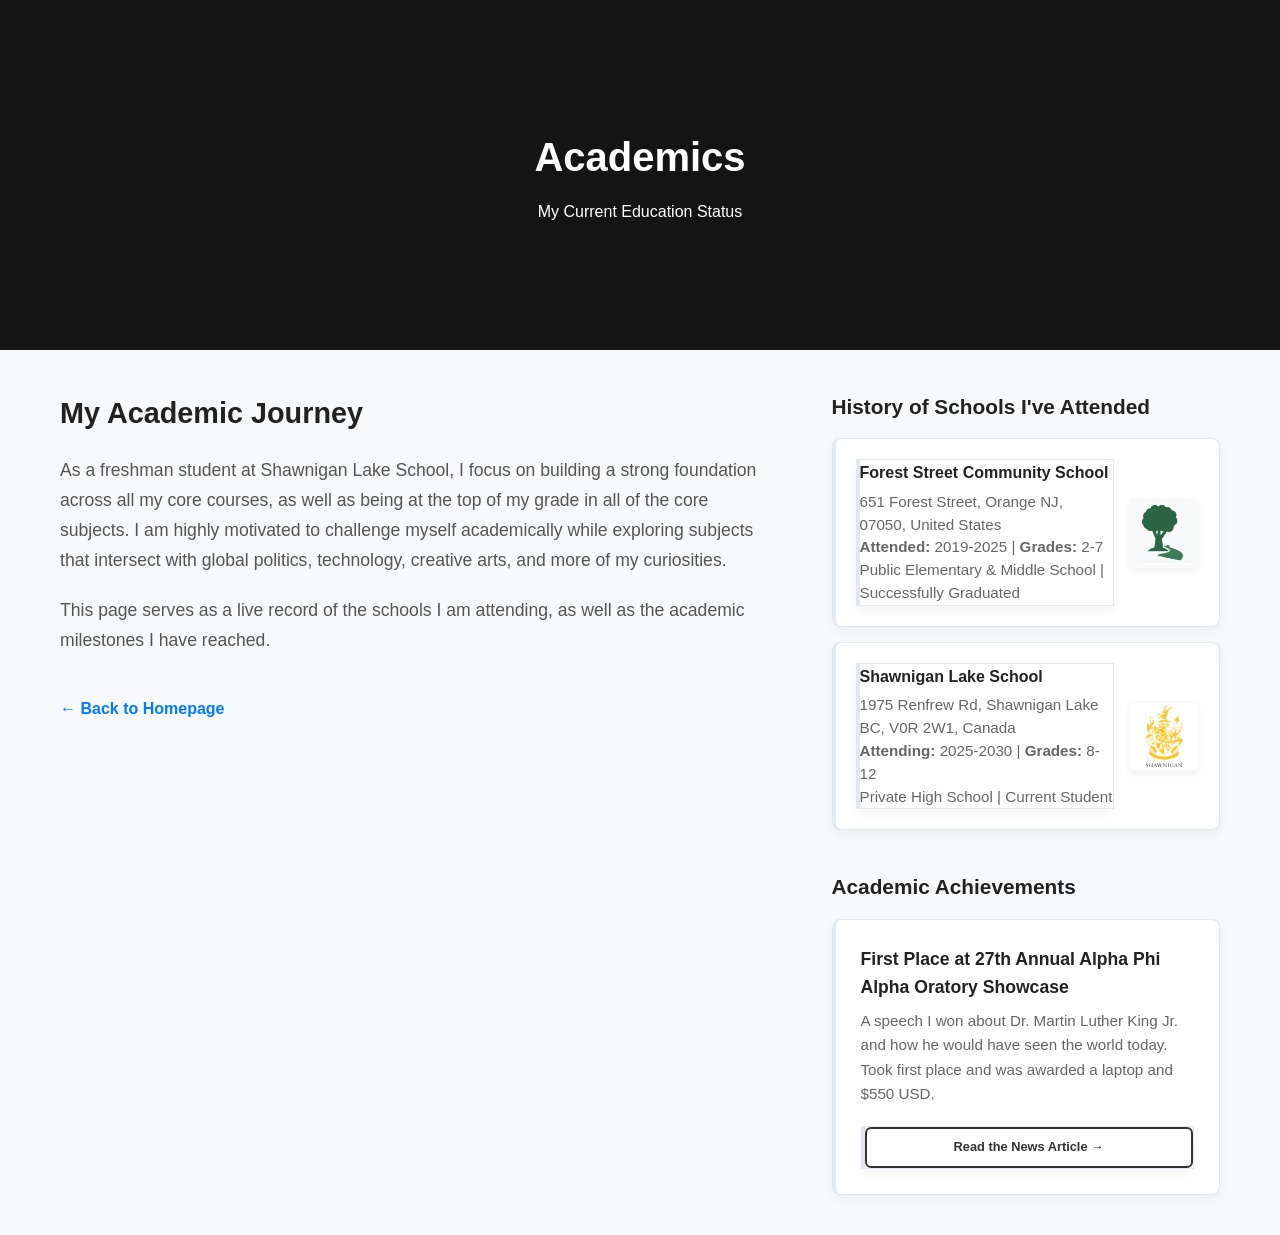
<file: academics-detail.html>
<!DOCTYPE html>
<html lang="en">
<head>
    <link rel="icon" href="favicon.ico" type="image/x-icon">

    <meta charset="UTF-8">
    <meta name="viewport" content="width=device-width, initial-scale=1.0">
    <title>Academics | Emanuel</title>
    <link rel="stylesheet" href="style.css">
</head>
<body>
    <!-- Animation Overlay -->
    <div id="page-overlay"></div>

    <!-- Container wrapper that slides down and fades in -->
    <div id="page-content">

        <!-- Header Banner Area -->
        <header class="project-header" style="background-color: #222;">
            <div class="header-overlay-text">
                <h1>Academics</h1>
                <p>My Current Education Status</p>
            </div>
        </header>

        <!-- Split Content Layout -->
        <div class="project-container">
            <!-- Left Side: Main Writing -->
            <main class="project-story">
                <h2>My Academic Journey</h2>
                <p>
                    As a freshman student at Shawnigan Lake School, I focus on building a strong foundation across all my core courses, as well as being at the top of my grade in all of the core subjects. I am highly motivated to challenge myself academically while exploring subjects that intersect with global politics, technology, creative arts, and more of my curiosities.
                </p>
                <p>
                    This page serves as a live record of the schools I am attending, as well as the academic milestones I have reached.
                </p>
                <a href="index.html" class="back-home-btn fade-link">← Back to Homepage</a>
            </main>

            <!-- Right Side: Supporting Cue Cards / List -->
            <aside class="project-gallery">
                <h3 style="margin-bottom: 15px;">History of Schools I've Attended</h3>
                <div class="side-images" style="margin-bottom: 40px;">
                    
                    <!-- Forest Street School Card -->
                    <div style="background: #fff; padding: 20px; border-radius: 8px; box-shadow: 0 2px 5px rgba(0,0,0,0.05); text-align: left; border-left: 4px solid #666; display: flex; align-items: center; justify-content: space-between; gap: 15px;">
                        <div style="flex: 1;">
                            <h4 style="margin-bottom: 5px; color: #222;">Forest Street Community School</h4>
                            <p style="font-size: 0.95rem; color: #666; line-height: 1.5; margin: 0;">
                                651 Forest Street, Orange NJ, 07050, United States <br>
                                <strong>Attended:</strong> 2019-2025 | <strong>Grades:</strong> 2-7 <br>
                                Public Elementary & Middle School | Successfully Graduated
                            </p>
                        </div>
                        <img src="FSCS PFP.png" alt="Forest Street Logo" style="width: 70px; height: 70px; object-fit: contain; border-radius: 4px; background: #fafafa; padding: 2px;">
                    </div>

                    <!-- Shawnigan Lake School Card -->
                    <div style="background: #fff; padding: 20px; border-radius: 8px; box-shadow: 0 2px 5px rgba(0,0,0,0.05); text-align: left; border-left: 4px solid #007bff; display: flex; align-items: center; justify-content: space-between; gap: 15px;">
                        <div style="flex: 1;">
                            <h4 style="margin-bottom: 5px; color: #222;">Shawnigan Lake School</h4>
                            <p style="font-size: 0.95rem; color: #666; line-height: 1.5; margin: 0;">
                                1975 Renfrew Rd, Shawnigan Lake BC, V0R 2W1, Canada <br>
                                <strong>Attending:</strong> 2025-2030 | <strong>Grades:</strong> 8-12 <br>
                                Private High School | Current Student
                            </p>
                        </div>
                        <img src="Shawnigan-Lake-School-Logo-Google-Sheet-and-School-Profile.jpg" alt="Shawnigan Logo" style="width: 70px; height: 70px; object-fit: contain; border-radius: 4px; background: #fafafa; padding: 2px;">
                    </div>
                </div>

                <!-- Academic Achievements Section -->
                <h3 style="margin-bottom: 15px;">Academic Achievements</h3>
                <div class="side-images">
                    <!-- Oratory Showcase Card -->
                    <div style="background: #fff; padding: 25px; border-radius: 8px; box-shadow: 0 4px 8px rgba(0,0,0,0.08); text-align: left; border-left: 4px solid #ffc107;">
                        <h4 style="margin-bottom: 8px; color: #222; font-size: 1.1rem;">First Place at 27th Annual Alpha Phi Alpha Oratory Showcase</h4>
                        <p style="font-size: 0.95rem; color: #555; line-height: 1.6; margin-bottom: 20px;">
                            A speech I won about Dr. Martin Luther King Jr. and how he would have seen the world today. Took first place and was awarded a laptop and $550 USD.
                        </p>
                        <div class="card-btn-container">
                            <a href="https://www.tapinto.net/towns/east-orange-slash-orange/sections/education/articles/orange-s-emanuel-negussie-takes-first-place-at-27th-annual-alpha-phi-alpha-oratory-showcase" target="_blank" rel="noopener noreferrer" class="card-btn" style="text-align: center; display: block; font-size: 0.8rem; padding: 8px;">Read the News Article →</a>
                        </div>
                    </div>
                </div>
            </aside>
        </div>

    </div> <!-- Close page-content container -->

    <script>
    const toggleButton = document.getElementById('dark-mode-toggle');
    const body = document.body;

    // Check if the user previously picked Dark Mode
    if (localStorage.getItem('darkMode') === 'enabled') {
        body.classList.add('dark-mode');
        toggleButton.textContent = '☀️ Light Mode';
    }

    toggleButton.addEventListener('click', () => {
        body.classList.toggle('dark-mode');

        // Switch button text based on the mode
        if (body.classList.contains('dark-mode')) {
            localStorage.setItem('darkMode', 'enabled');
            toggleButton.textContent = '☀️ Light Mode';
        } else {
            localStorage.setItem('darkMode', 'disabled');
            toggleButton.textContent = '🌙 Dark Mode';
        }
    });
</script>


    <!-- Script to enable the back-button fade transition -->
    <script>
        const overlay = document.getElementById('page-overlay');
        const fadeButtons = document.querySelectorAll('.fade-link');
        
        fadeButtons.forEach(button => {
            button.addEventListener('click', function(event) {
                // Skips execution for external links opening in separate windows
                if (this.getAttribute('target') === '_blank') {
                    return;
                }
                
                event.preventDefault();
                const targetUrl = this.getAttribute('href');
                if (overlay) overlay.classList.add('active');
                setTimeout(() => { window.location.href = targetUrl; }, 500);
            });
        });

        window.addEventListener('pageshow', function(event) {
            if (event.persisted && overlay) overlay.classList.remove('active');
        });
    </script>
</body>
</html>
</file>
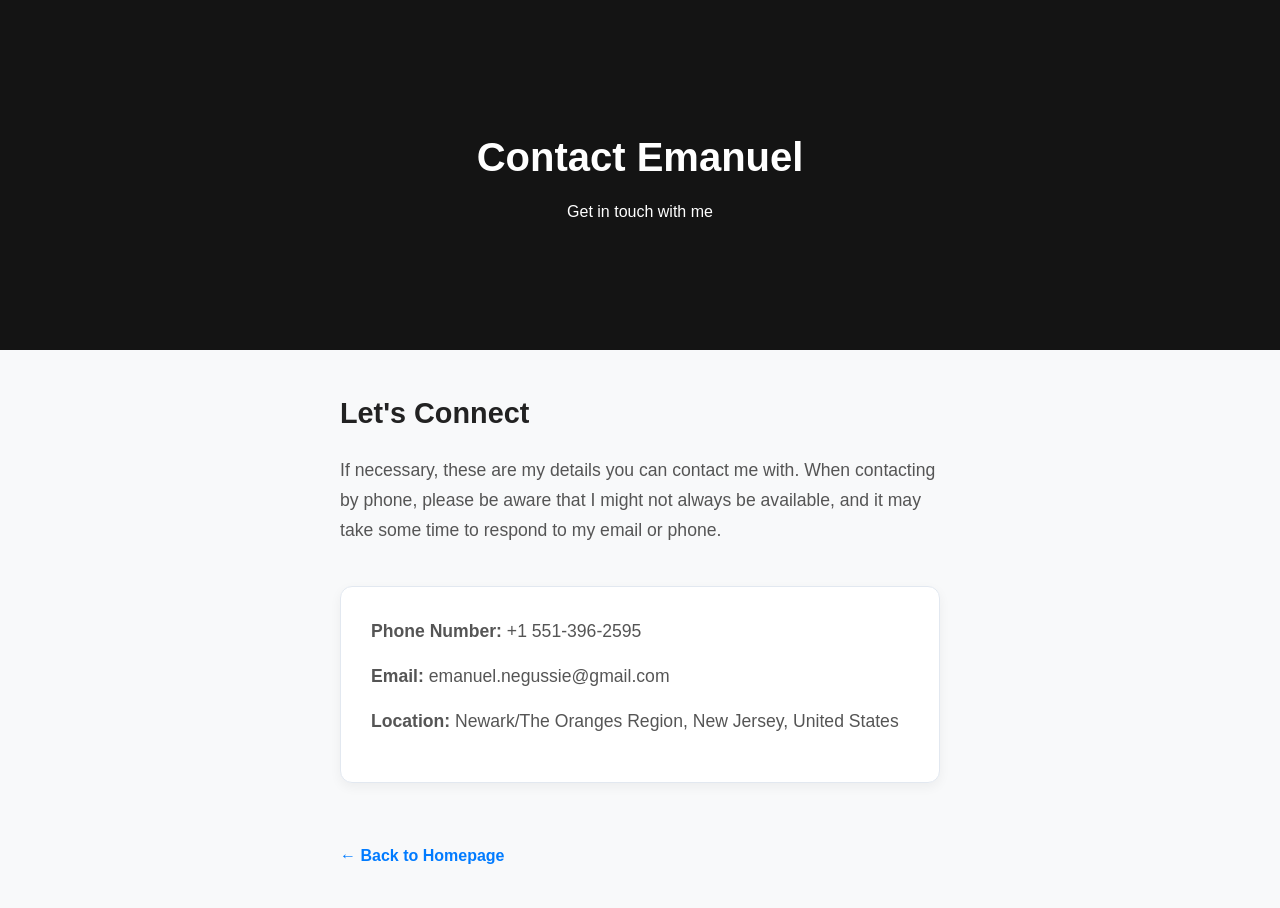
<file: contact.html>
<!DOCTYPE html>
<html lang="en">
<head>
    <link rel="icon" href="favicon.ico" type="image/x-icon">
    <meta charset="UTF-8">
    <meta name="viewport" content="width=device-width, initial-scale=1.0">
    <title>Contact Emanuel</title>
    <link rel="stylesheet" href="style.css">
</head>
<body>
    <!-- Animation Overlay -->
    <div id="page-overlay"></div>

    <!-- Container wrapper that slides down and fades in -->
    <div id="page-content">

        <!-- Header Banner Area -->
        <header class="project-header" style="background-color: #222;">
            <div class="header-overlay-text">
                <h1>Contact Emanuel</h1>
                <p>Get in touch with me</p>
            </div>
        </header>

        <!-- Split Content Layout -->
        <div class="project-container">
            <!-- Main Writing / Details -->
            <main class="project-story" style="flex: 100%; max-width: 600px; margin: 0 auto;">
                <h2>Let's Connect</h2>
                <p>
                    If necessary, these are my details you can contact me with. When contacting by phone, please be aware that I might not always be available, and it may take some time to respond to my email or phone.
                </p>

                <!-- Contact Details Block -->
                <div style="margin: 40px 0; background: #fff; padding: 30px; border-radius: 12px; box-shadow: 0 4px 10px rgba(0,0,0,0.05);">
                    <p style="margin-bottom: 15px; font-size: 1.1rem; color: #555;">
                        <strong>Phone Number:</strong> +1 551-396-2595
                    </p>
                    <p style="margin-bottom: 15px; font-size: 1.1rem; color: #555;">
                        <strong>Email:</strong> emanuel.negussie@gmail.com
                    </p>
                    <p style="margin-bottom: 15px; font-size: 1.1rem; color: #555;">
                        <strong>Location:</strong> Newark/The Oranges Region, New Jersey, United States
                    </p>
                </div>
                
                <a href="index.html" class="back-home-btn fade-link">← Back to Homepage</a>
            </main>
        </div>

    </div> <!-- Close page-content container -->

    <script>
    const toggleButton = document.getElementById('dark-mode-toggle');
    const body = document.body;

    // Check if the user previously picked Dark Mode
    if (localStorage.getItem('darkMode') === 'enabled') {
        body.classList.add('dark-mode');
        toggleButton.textContent = '☀️ Light Mode';
    }

    toggleButton.addEventListener('click', () => {
        body.classList.toggle('dark-mode');

        // Switch button text based on the mode
        if (body.classList.contains('dark-mode')) {
            localStorage.setItem('darkMode', 'enabled');
            toggleButton.textContent = '☀️ Light Mode';
        } else {
            localStorage.setItem('darkMode', 'disabled');
            toggleButton.textContent = '🌙 Dark Mode';
        }
    });
</script>


    <!-- Script to enable the back-button fade transition -->
    <script>
        const overlay = document.getElementById('page-overlay');
        const fadeButtons = document.querySelectorAll('.fade-link');

        fadeButtons.forEach(button => {
            button.addEventListener('click', function(event) {
                event.preventDefault();
                const targetUrl = this.getAttribute('href');
                if (overlay) overlay.classList.add('active');
                setTimeout(() => { window.location.href = targetUrl; }, 500);
            });
        });

        window.addEventListener('pageshow', function(event) {
            if (event.persisted && overlay) overlay.classList.remove('active');
        });
    </script>
</body>
</html>
</file>
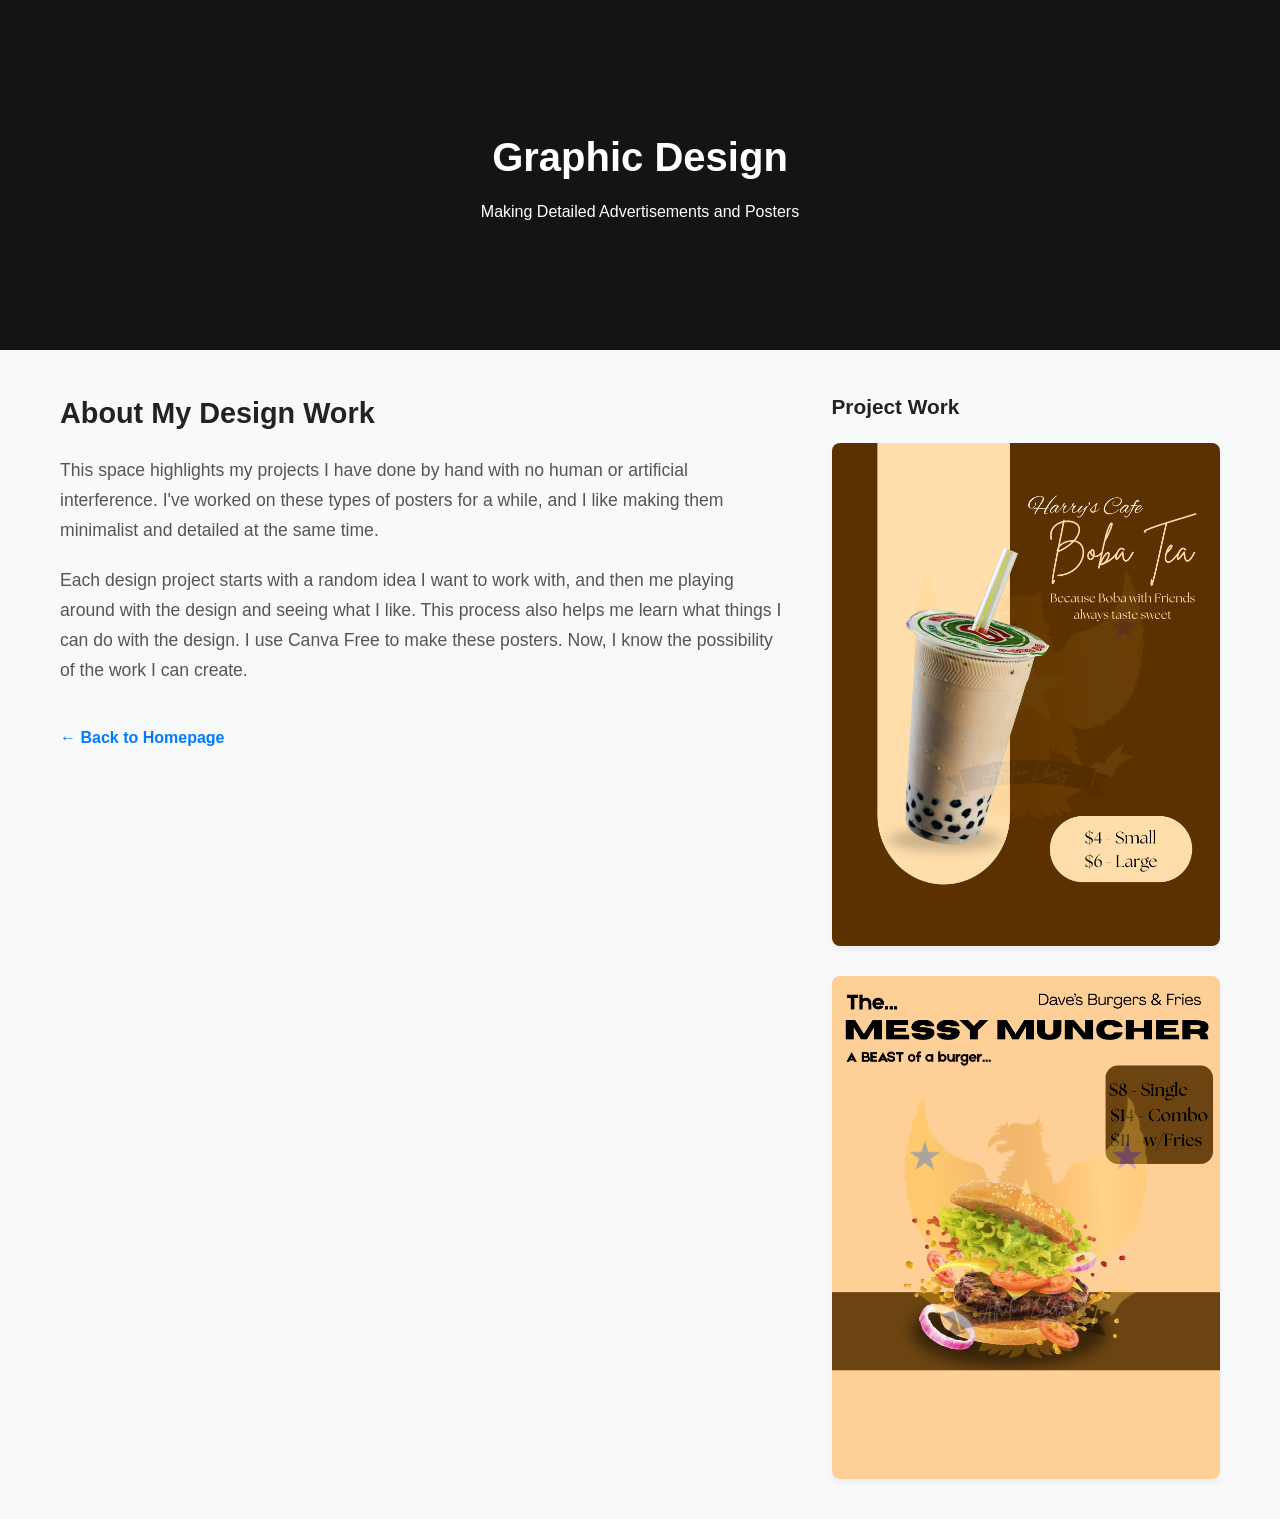
<file: design-detail.html>
<!DOCTYPE html>
<html lang="en">
<head>
    <link rel="icon" href="favicon.ico" type="image/x-icon">

    <meta charset="UTF-8">
    <meta name="viewport" content="width=device-width, initial-scale=1.0">
    <title>Graphic Design | Emanuel</title>
    <link rel="stylesheet" href="style.css">
</head>
<body>
    <!-- Animation Overlay -->
    <div id="page-overlay"></div>

    <!-- Container wrapper that slides down and fades in -->
    <div id="page-content">

        <!-- Header Banner Area with a clean dark background color -->
        <header class="project-header" style="background-color: #222;">
            <div class="header-overlay-text">
                <h1>Graphic Design</h1>
                <p>Making Detailed Advertisements and Posters</p>
            </div>
        </header>

        <!-- Split Content Layout -->
        <div class="project-container">
            <!-- Left Side: Main Writing -->
            <main class="project-story">
                <h2>About My Design Work</h2>
                <p>
                    This space highlights my projects I have done by hand with no human or artificial interference. I've worked on these types of posters for a while, and I like making them minimalist and detailed at the same time.
                </p>
                <p>
                    Each design project starts with a random idea I want to work with, and then me playing around with the design and seeing what I like. This process also helps me learn what things I can do with the design. I use Canva Free to make these posters. Now, I know the possibility of the work I can create.
                </p>
                <a href="index.html" class="back-home-btn fade-link">← Back to Homepage</a>
            </main>

            <!-- Right Side: Supporting Image Gallery -->
            <aside class="project-gallery">
                <h3>Project Work</h3>
                <div class="side-images">
                    <img src="Ad.png" alt="Graphic Design Poster 1" style="width: 100%; border-radius: 8px; margin-bottom: 15px;">
                    <img src="Ad (1).png" alt="Graphic Design Poster 2" style="width: 100%; border-radius: 8px;">
                </div>
            </aside>
        </div>

    </div> <!-- Close page-content container -->

    <script>
    const toggleButton = document.getElementById('dark-mode-toggle');
    const body = document.body;

    // Check if the user previously picked Dark Mode
    if (localStorage.getItem('darkMode') === 'enabled') {
        body.classList.add('dark-mode');
        toggleButton.textContent = '☀️ Light Mode';
    }

    toggleButton.addEventListener('click', () => {
        body.classList.toggle('dark-mode');

        // Switch button text based on the mode
        if (body.classList.contains('dark-mode')) {
            localStorage.setItem('darkMode', 'enabled');
            toggleButton.textContent = '☀️ Light Mode';
        } else {
            localStorage.setItem('darkMode', 'disabled');
            toggleButton.textContent = '🌙 Dark Mode';
        }
    });
</script>


    <!-- Script to enable the back-button fade transition -->
    <script>
        const overlay = document.getElementById('page-overlay');
        const fadeButtons = document.querySelectorAll('.fade-link');

        fadeButtons.forEach(button => {
            button.addEventListener('click', function(event) {
                event.preventDefault();
                const targetUrl = this.getAttribute('href');
                if (overlay) overlay.classList.add('active');
                setTimeout(() => { window.location.href = targetUrl; }, 500);
            });
        });

        window.addEventListener('pageshow', function(event) {
            if (event.persisted && overlay) overlay.classList.remove('active');
        });
    </script>
</body>
</html>
</file>
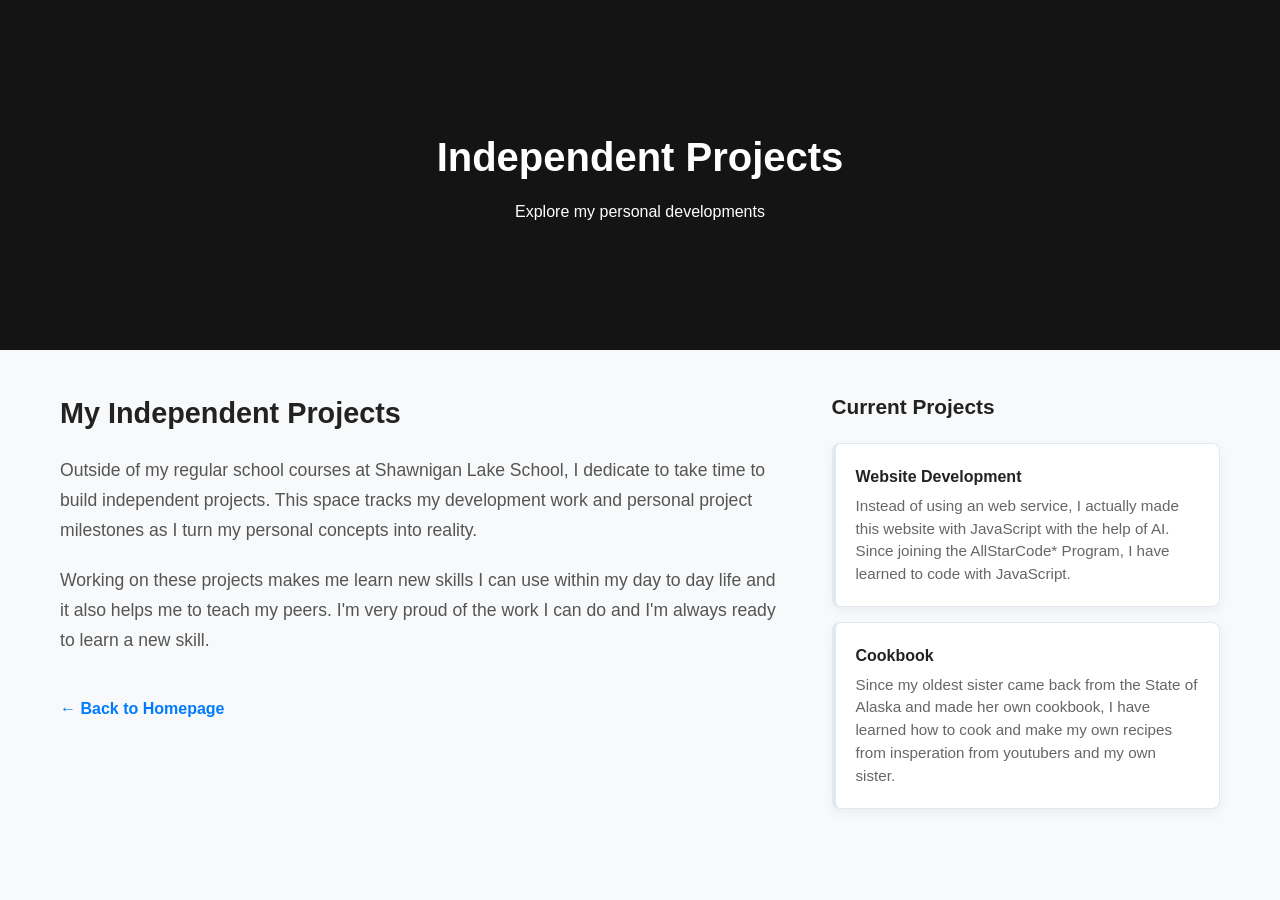
<file: projects-detail.html>
<!DOCTYPE html>
<html lang="en">
<head>
    <link rel="icon" href="favicon.ico" type="image/x-icon">
    <meta charset="UTF-8">
    <meta name="viewport" content="width=device-width, initial-scale=1.0">
    <title>Projects | Emanuel</title>
    <link rel="stylesheet" href="style.css">
</head>
<body>
    <!-- Animation Overlay -->
    <div id="page-overlay"></div>

    <!-- Container wrapper that slides down and fades in -->
    <div id="page-content">

        <!-- Header Banner Area -->
        <header class="project-header" style="background-color: #222;">
            <div class="header-overlay-text">
                <h1>Independent Projects</h1>
                <p>Explore my personal developments</p>
            </div>
        </header>

        <!-- Split Content Layout -->
        <div class="project-container">
            <!-- Left Side: Main Writing -->
            <main class="project-story">
                <h2>My Independent Projects</h2>
                <p>
                    Outside of my regular school courses at Shawnigan Lake School, I dedicate to take time to build independent projects. This space tracks my development work and personal project milestones as I turn my personal concepts into reality.
                </p>
                <p>
                    Working on these projects makes me learn new skills I can use within my day to day life and it also helps me to teach my peers. I'm very proud of the work I can do and I'm always ready to learn a new skill.
                </p>
                <a href="index.html" class="back-home-btn fade-link">← Back to Homepage</a>
            </main>

            <!-- Right Side: Project Cue Cards / List -->
            <aside class="project-gallery">
                <h3>Current Projects</h3>
                <div class="side-images">
                    <div style="background: #fff; padding: 20px; border-radius: 8px; box-shadow: 0 2px 5px rgba(0,0,0,0.05); text-align: left; border-left: 4px solid #28a745;">
                        <h4 style="margin-bottom: 5px; color: #222;">Website Development</h4>
                        <p style="font-size: 0.95rem; color: #666; line-height: 1.5; margin: 0;">
                            Instead of using an web service, I actually made this website with JavaScript with the help of AI. Since joining the AllStarCode* Program, I have learned to code with JavaScript.
                        </p>
                    </div>
                    <div style="background: #fff; padding: 20px; border-radius: 8px; box-shadow: 0 2px 5px rgba(0,0,0,0.05); text-align: left; border-left: 4px solid #007bff;">
                        <h4 style="margin-bottom: 5px; color: #222;">Cookbook</h4>
                        <p style="font-size: 0.95rem; color: #666; line-height: 1.5; margin: 0;">
                            Since my oldest sister came back from the State of Alaska and made her own cookbook, I have learned how to cook and make my own recipes from insperation from youtubers and my own sister.
                        </p>
                    </div>
                </div>
            </aside>
        </div>

    </div> <!-- Close page-content container -->

    <script>
    const toggleButton = document.getElementById('dark-mode-toggle');
    const body = document.body;

    // Check if the user previously picked Dark Mode
    if (localStorage.getItem('darkMode') === 'enabled') {
        body.classList.add('dark-mode');
        toggleButton.textContent = '☀️ Light Mode';
    }

    toggleButton.addEventListener('click', () => {
        body.classList.toggle('dark-mode');

        // Switch button text based on the mode
        if (body.classList.contains('dark-mode')) {
            localStorage.setItem('darkMode', 'enabled');
            toggleButton.textContent = '☀️ Light Mode';
        } else {
            localStorage.setItem('darkMode', 'disabled');
            toggleButton.textContent = '🌙 Dark Mode';
        }
    });
</script>


    <!-- Script to enable the back-button fade transition -->
    <script>
        const overlay = document.getElementById('page-overlay');
        const fadeButtons = document.querySelectorAll('.fade-link');

        fadeButtons.forEach(button => {
            button.addEventListener('click', function(event) {
                event.preventDefault();
                const targetUrl = this.getAttribute('href');
                if (overlay) overlay.classList.add('active');
                setTimeout(() => { window.location.href = targetUrl; }, 500);
            });
        });

        window.addEventListener('pageshow', function(event) {
            if (event.persisted && overlay) overlay.classList.remove('active');
        });
    </script>
</body>
</html>
</file>
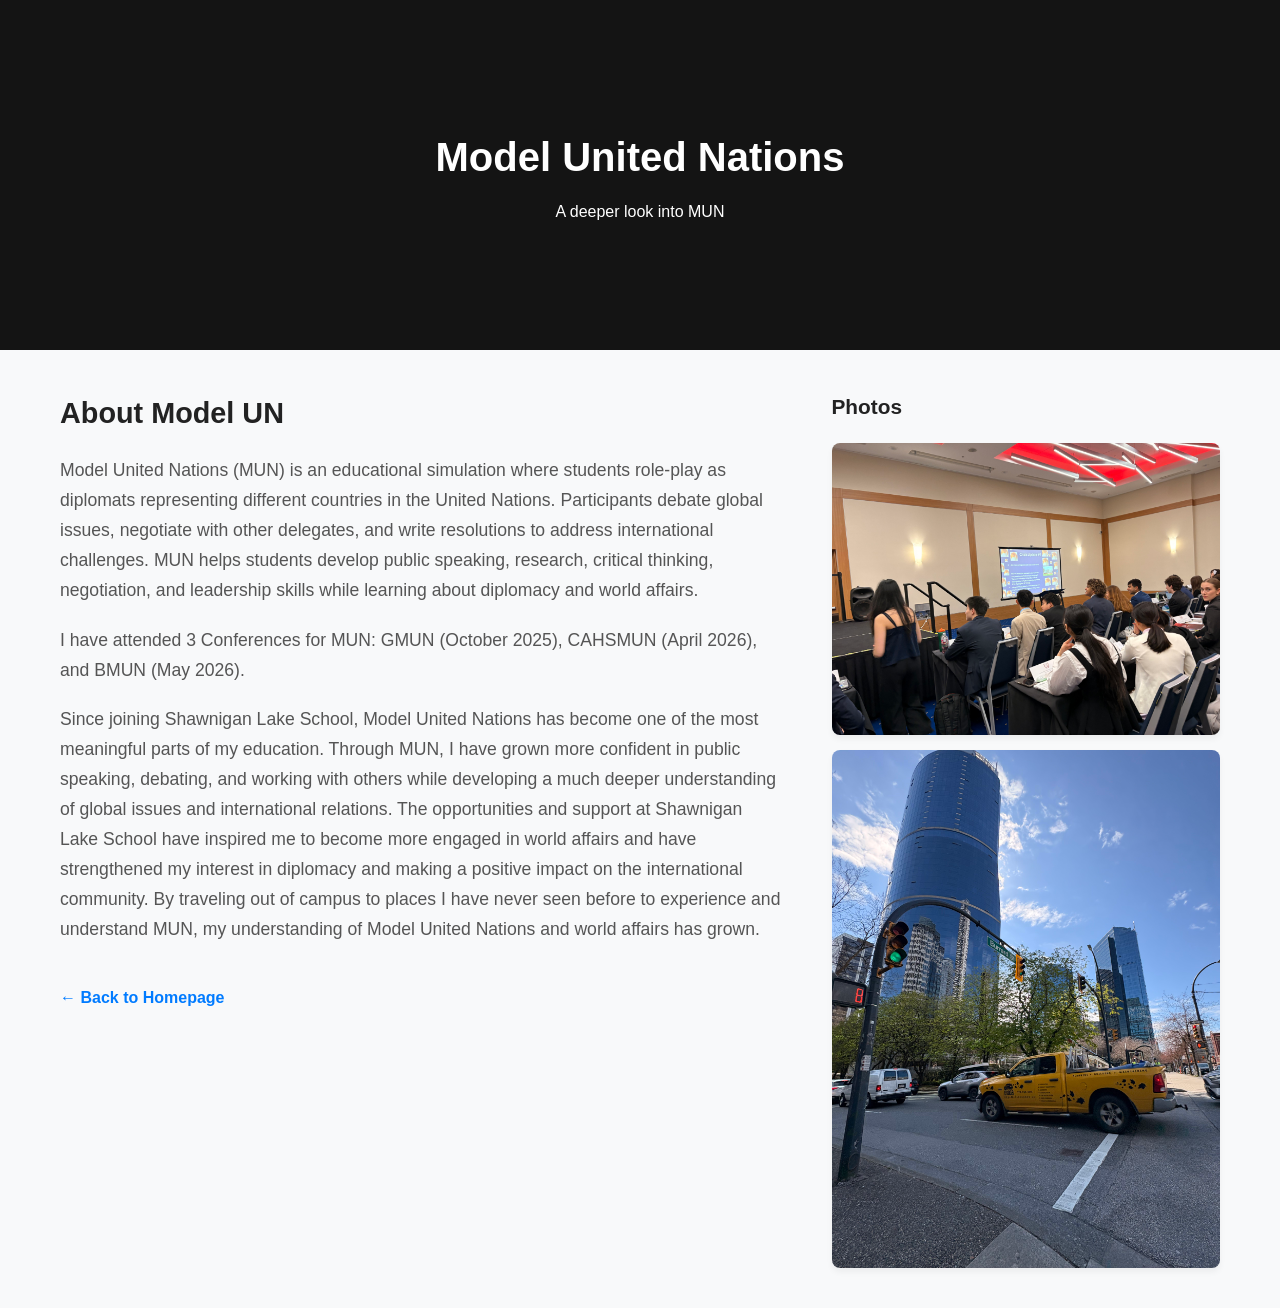
<file: work-detail.html>
<!DOCTYPE html>
<html lang="en">
<head>
    <link rel="icon" href="favicon.ico" type="image/x-icon">

    <meta charset="UTF-8">
    <meta name="viewport" content="width=device-width, initial-scale=1.0">
    <title>Model United Nations Details</title>
    <link rel="stylesheet" href="style.css">
</head>
<body>
    <!-- Animation Overlay -->
    <div id="page-overlay"></div>

    <!-- Container wrapper that slides down and fades in -->
    <div id="page-content">

        <!-- Header Banner Area -->
        <header class="project-header" style="background-color: #222;">
            <div class="header-overlay-text">
                <h1>Model United Nations</h1>
                <p>A deeper look into MUN</p>
            </div>
        </header>

        <!-- Split Content Layout -->
        <div class="project-container">
            <!-- Left Side: Main Writing -->
            <main class="project-story">
                <h2>About Model UN</h2>
                <p>
                    Model United Nations (MUN) is an educational simulation where students role-play as diplomats representing different countries in the United Nations. Participants debate global issues, negotiate with other delegates, and write resolutions to address international challenges. MUN helps students develop public speaking, research, critical thinking, negotiation, and leadership skills while learning about diplomacy and world affairs.
                </p>
                <p>
                    I have attended 3 Conferences for MUN: GMUN (October 2025), CAHSMUN (April 2026), and BMUN (May 2026).
                </p>
                <p>
                    Since joining Shawnigan Lake School, Model United Nations has become one of the most meaningful parts of my education. Through MUN, I have grown more confident in public speaking, debating, and working with others while developing a much deeper understanding of global issues and international relations. The opportunities and support at Shawnigan Lake School have inspired me to become more engaged in world affairs and have strengthened my interest in diplomacy and making a positive impact on the international community. By traveling out of campus to places I have never seen before to experience and understand MUN, my understanding of Model United Nations and world affairs has grown.
                </p>
                <a href="index.html" class="back-home-btn fade-link">← Back to Homepage</a>
            </main>

            <!-- Right Side: Supporting Image Gallery -->
            <aside class="project-gallery">
                <h3>Photos</h3>
                <div class="side-images">
                    <img src="IMG_6107.jpg" alt="Model UN Conference" style="width: 100%; border-radius: 8px;">
                    <img src="IMG_6086.jpg" alt="Model UN Activity" style="width: 100%; border-radius: 8px;">
                </div>
            </aside>
        </div>

        <script>
    const toggleButton = document.getElementById('dark-mode-toggle');
    const body = document.body;

    // Check if the user previously picked Dark Mode
    if (localStorage.getItem('darkMode') === 'enabled') {
        body.classList.add('dark-mode');
        toggleButton.textContent = '☀️ Light Mode';
    }

    toggleButton.addEventListener('click', () => {
        body.classList.toggle('dark-mode');

        // Switch button text based on the mode
        if (body.classList.contains('dark-mode')) {
            localStorage.setItem('darkMode', 'enabled');
            toggleButton.textContent = '☀️ Light Mode';
        } else {
            localStorage.setItem('darkMode', 'disabled');
            toggleButton.textContent = '🌙 Dark Mode';
        }
    });
</script>


    </div> <!-- Close page-content container -->

    <!-- Script to enable the back-button fade transition -->
    <script>
        const overlay = document.getElementById('page-overlay');
        const fadeButtons = document.querySelectorAll('.fade-link');
        
        fadeButtons.forEach(button => {
            button.addEventListener('click', function(event) {
                event.preventDefault();
                const targetUrl = this.getAttribute('href');
                if (overlay) overlay.classList.add('active');
                setTimeout(() => { window.location.href = targetUrl; }, 500);
            });
        });
        
        window.addEventListener('pageshow', function(event) {
            if (event.persisted && overlay) overlay.classList.remove('active');
        });
    </script>
</body>
</html>
</file>
<file: style.css>
* {
    box-sizing: border-box;
    margin: 0;
    padding: 0;
}
body {
    font-family: 'Segoe UI', Arial, sans-serif;
    line-height: 1.6;
    background-color: #f8f9fa;
    color: #333;
}
.hero-section {
    text-align: center;
    padding: 60px 20px;
    max-width: 800px;
    margin: 0 auto;
}
.profile-img {
    width: 150px;
    height: 150px;
    border-radius: 50%;
    object-fit: cover;
    margin-bottom: 20px;
    border: 4px solid #fff;
    box-shadow: 0 4px 10px rgba(0,0,0,0.1);
}
/* Title matches your requested custom cursive font styling */
.Title {
    font-family: "Playwrite NZ Guides", cursive;
    font-size: 3rem;
    margin-bottom: 10px;
    font-weight: normal;
}
.subtitle {
    font-size: 1.2rem;
    color: #007bff;
    font-weight: 600;
    margin-bottom: 15px;
}
.bio {
    font-size: 1.1rem;
    color: #666;
}
.skills-section {
    padding: 60px 10%;
    background-color: #fff;
    text-align: center;
}
.skills-section h2 {
    font-size: 2.2rem;
    margin-bottom: 40px;
    color: #222;
}
.skills-grid {
    display: flex;
    gap: 25px;
    justify-content: center;
    flex-wrap: wrap;
}
.skill-card {
    background: #f8f9fa;
    padding: 30px;
    border-radius: 12px;
    flex: 1;
    min-width: 280px;
    max-width: 350px;
    box-shadow: 0 4px 6px rgba(0,0,0,0.05);
    display: flex;
    flex-direction: column;
    justify-content: space-between; /* Pushes the button to the bottom */
}
.skill-card h3 {
    margin-bottom: 12px;
    color: #222;
    font-size: 1.3rem;
}
.skill-card p {
    color: #666;
    margin-bottom: 25px;
}
/* Layout container for the card button */
.card-btn-container {
    margin-top: auto;
}
/* This code transforms the navbar links into clean buttons */
.card-btn {
    display: inline-block;
    text-decoration: none;
    color: #333;
    font-weight: 600;
    font-size: 0.85rem;
    padding: 10px 15px;
    border: 2px solid #333;
    border-radius: 6px;
    transition: all 0.2s ease-in-out;
    width: 100%; /* Makes the button fill the card width */
}
.card-btn:hover {
    background-color: #333;
    color: #fff;
}

/* Update your existing overlay rule to include the fade-in animation */
#page-overlay {
    position: fixed;
    top: 0;
    left: 0;
    width: 100vw;
    height: 100vh;
    background-color: #111;
    opacity: 0;
    pointer-events: none;
    z-index: 9999;
    /* This line triggers a smooth 0.5s fade-in on page load */
    animation: fadeInPage 0.5s ease-in-out forwards;
}

/* JavaScript transitions will still use this class */
#page-overlay.active {
    opacity: 1;
    animation: none; /* Disables the load animation when fading out */
    transition: opacity 0.5s ease-in-out;
}

/* The actual animation mechanism */
@keyframes fadeInPage {
    from { opacity: 1; }
    to { opacity: 0; }
}


/* --- Project Detail Page Layout --- */
.project-header {
    position: relative;
    width: 100%;
    height: 350px;
    overflow: hidden;
}
.header-banner {
    width: 100%;
    height: 100%;
    object-fit: cover;
}
.header-overlay-text {
    position: absolute;
    top: 0;
    left: 0;
    width: 100%;
    height: 100%;
    background: rgba(0, 0, 0, 0.4); /* Darkens the image so text is readable */
    display: flex;
    flex-direction: column;
    justify-content: center;
    align-items: center;
    color: #fff;
    text-align: center;
}
.header-overlay-text h1 {
    font-size: 2.5rem;
    margin-bottom: 10px;
}
.project-container {
    max-width: 1200px;
    margin: 40px auto;
    padding: 0 20px;
    display: flex;
    gap: 50px;
}
/* Main text takes up 65% of width */
.project-story {
    flex: 65%;
}
.project-story h2 {
    font-size: 1.8rem;
    margin-bottom: 20px;
    color: #222;
}
.project-story p {
    font-size: 1.1rem;
    color: #555;
    margin-bottom: 20px;
    line-height: 1.7;
}
.back-home-btn {
    display: inline-block;
    margin-top: 20px;
    color: #007bff;
    text-decoration: none;
    font-weight: 600;
}
/* Side image column takes up 35% of width */
.project-gallery {
    flex: 35%;
}
.project-gallery h3 {
    font-size: 1.3rem;
    margin-bottom: 20px;
    color: #222;
}
.side-images {
    display: flex;
    flex-direction: column;
    gap: 15px;
}
.side-images img {
    width: 100%;
    border-radius: 8px;
    box-shadow: 0 4px 6px rgba(0,0,0,0.05);
    transition: transform 0.2s ease;
}
.side-images img:hover {
    transform: scale(1.02);
}

/* --- NEW CORRECTED DARK MODE & CARD SHADOW SYSTEM --- */
/* Light Mode Setup */
:root {
    --bg-color: #f8f9fa;
    --text-color: #333;
    --heading-color: #222;
    --card-bg: #fff;
    --card-text: #666;
    --navbar-bg: #fff;
    --btn-bg: #333;
    --btn-text: #fff;
    --border-color: #e2e8f0; 
    --header-bg: #222222;
    --header-text: #ffffff; 
    --card-shadow: 0 4px 12px rgba(0, 0, 0, 0.05);
}

/* Dark Mode Colors */
body.dark-mode {
    --bg-color: #121212;
    --text-color: #e0e0e0;
    --heading-color: #ffffff;
    --card-bg: #1e1e1e; 
    --card-text: #b0b0b0;
    --navbar-bg: #1e1e1e;
    --btn-bg: #007bff;
    --btn-text: #fff;
    --border-color: #2d3748; 
    --header-bg: #333333;
    --header-text: #e0e0e0;
    --card-shadow: 0 4px 15px rgba(255, 255, 255, 0.03);
}

/* Apply variables globally */
body {
    background-color: var(--bg-color);
    color: var(--text-color);
    transition: background-color 0.3s ease, color 0.3s ease;
}

h1, h2, h3, h4, .Title {
    color: var(--heading-color) !important;
}

.navbar, .skills-section {
    background-color: var(--navbar-bg) !important;
}

.project-header {
    background-color: var(--header-bg) !important;
    transition: background-color 0.3s ease;
}

.project-header h1, 
.project-header p,
.header-overlay-text h1,
.header-overlay-text p {
    color: var(--header-text) !important;
}

/* Fixes the vanished cards by assigning outlines and dynamic shadows */
.skill-card, .side-images div, .project-story div {
    background-color: var(--card-bg) !important;
    color: var(--text-color) !important;
    border: 1px solid var(--border-color) !important; 
    box-shadow: var(--card-shadow) !important;
    transition: background-color 0.3s ease, border-color 0.3s ease, box-shadow 0.3s ease;
}

/* Retains accent bars for history of schools list cards */
.side-images div {
    border-left-width: 4px !important;
}

.skill-card p, .side-images div p, .bio {
    color: var(--card-text) !important;
}

.card-btn {
    border-color: var(--text-color) !important;
    color: var(--text-color) !important;
}

.card-btn:hover {
    background-color: var(--text-color) !important;
    color: var(--bg-color) !important;
}

/* Mobile Responsive Breakpoint */
@media (max-width: 768px) {
    .project-container {
        flex-direction: column; /* Stacks text on top of images on phones */
    }
}

/* --- Entrance Slide & Fade Animation for All Pages --- */
#page-content {
    opacity: 0;
    animation: slideDownFadeIn 0.8s cubic-bezier(0.25, 1, 0.5, 1) forwards;
}

@keyframes slideDownFadeIn {
    from {
        opacity: 0;
        transform: translateY(-30px); /* Starts slightly higher */
    }
    to {
        opacity: 1;
        transform: translateY(0);    /* Slides smoothly into place */
    }
}
</file>
